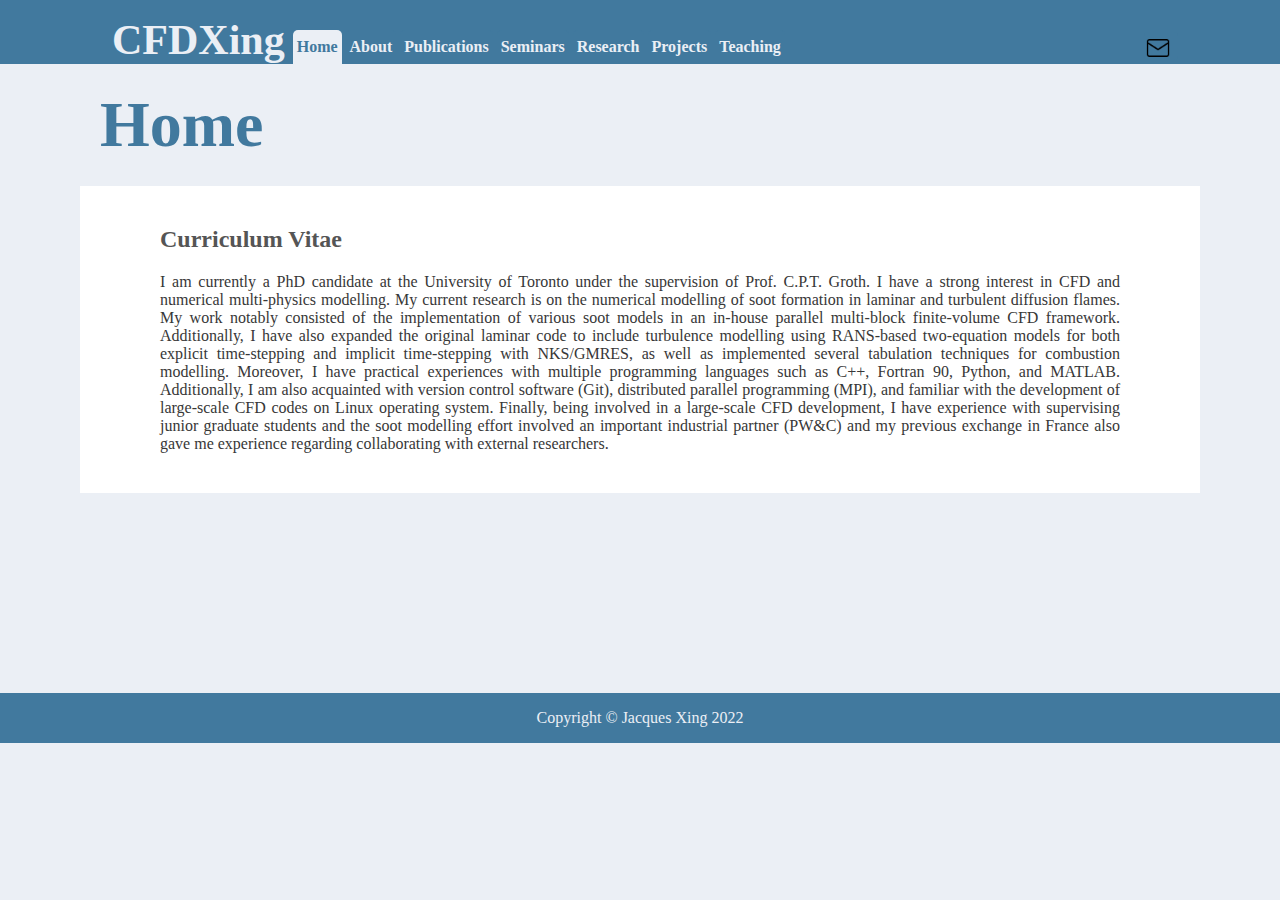
<file: index.html>
<!DOCTYPE html>
<html lang="en">
  <head>
    <meta charset="UTF-8">
    <meta name="viewport" content="width=device-width, initial-scale=1.0">
    <meta name="author" content="Jacques Y. Xing">
    <title>CFD - Home</title>
    <link rel="shortcut icon" href="logo.png">
    <link rel="stylesheet" type="text/css" href="css/style.css">
  </head>

  <body>
    <!-- HEADER -->
    <header>
	  <nav>
	    <div id="navbar">
	      <div id="page-name">
	        <a href="index.html">CFDXing</a>
	      </div>
          <div id="navbar-tab">
            <ul>
              <li class="selected"><a href="index.html">Home</a></li>
              <li><a href="about.html">About</a></li>
              <li><a href="publications.html">Publications</a></li>
	          <li><a href="seminars.html">Seminars</a></li>
              <li><a href="research.html">Research</a></li>
			  <li><a href="projects.html">Projects</a></li>
		      <!--<li><a href="software.html">Software</a></li>-->
              <li><a href="teaching.html">Teaching</a></li>
            </ul>
          </div>
	    </div>
	    <div id="contact">
          <ul>
	        <li><a href="mailto:jacques.xing@mail.utoronto.ca.com" title="jacques.xing@mail.utoronto.ca"><img src="email.png" alt="Email"></a></li>
          </ul>
	    </div>
	  </nav>
	</header>
	
	<!-- MAIN -->
	<main>
      <div class="page-header">
        <h1>Home</h1>
      </div> 
	  
      <div class="page-block">
        <h2>Curriculum Vitae</h2>
	    <p>
         I am currently a PhD candidate at the University of Toronto under the supervision of Prof. C.P.T. Groth. I have 
		 a strong interest in CFD and numerical multi-physics modelling. My current research is on the numerical modelling 
		 of soot formation in laminar and turbulent diffusion flames. My work notably consisted of the implementation of 
		 various soot models in an in-house parallel multi-block finite-volume CFD framework. Additionally, I have also 
		 expanded the original laminar code to include turbulence modelling using RANS-based two-equation models for both 
		 explicit time-stepping and implicit time-stepping with NKS/GMRES, as well as implemented several tabulation techniques 
		 for combustion modelling. Moreover, I have practical experiences with multiple programming languages such as C++, 
		 Fortran 90, Python, and MATLAB. Additionally, I am also acquainted with version control software (Git), distributed 
		 parallel programming (MPI), and familiar with the development of large-scale CFD codes on Linux operating system. 
		 Finally, being involved in a large-scale CFD development, I have experience with supervising junior graduate students 
		 and the soot modelling effort involved an important industrial partner (PW&C) and my previous exchange in France also 
		 gave me experience regarding collaborating with external researchers.
        </p>
      </div>
	
	  <div style="margin-bottom:200px;">
	  </div>
	</main>
	
	
	<!-- FOOTER -->
	<footer>
	  Copyright &copy; Jacques Xing 2022
	</footer>
  </body>
</html>
</file>
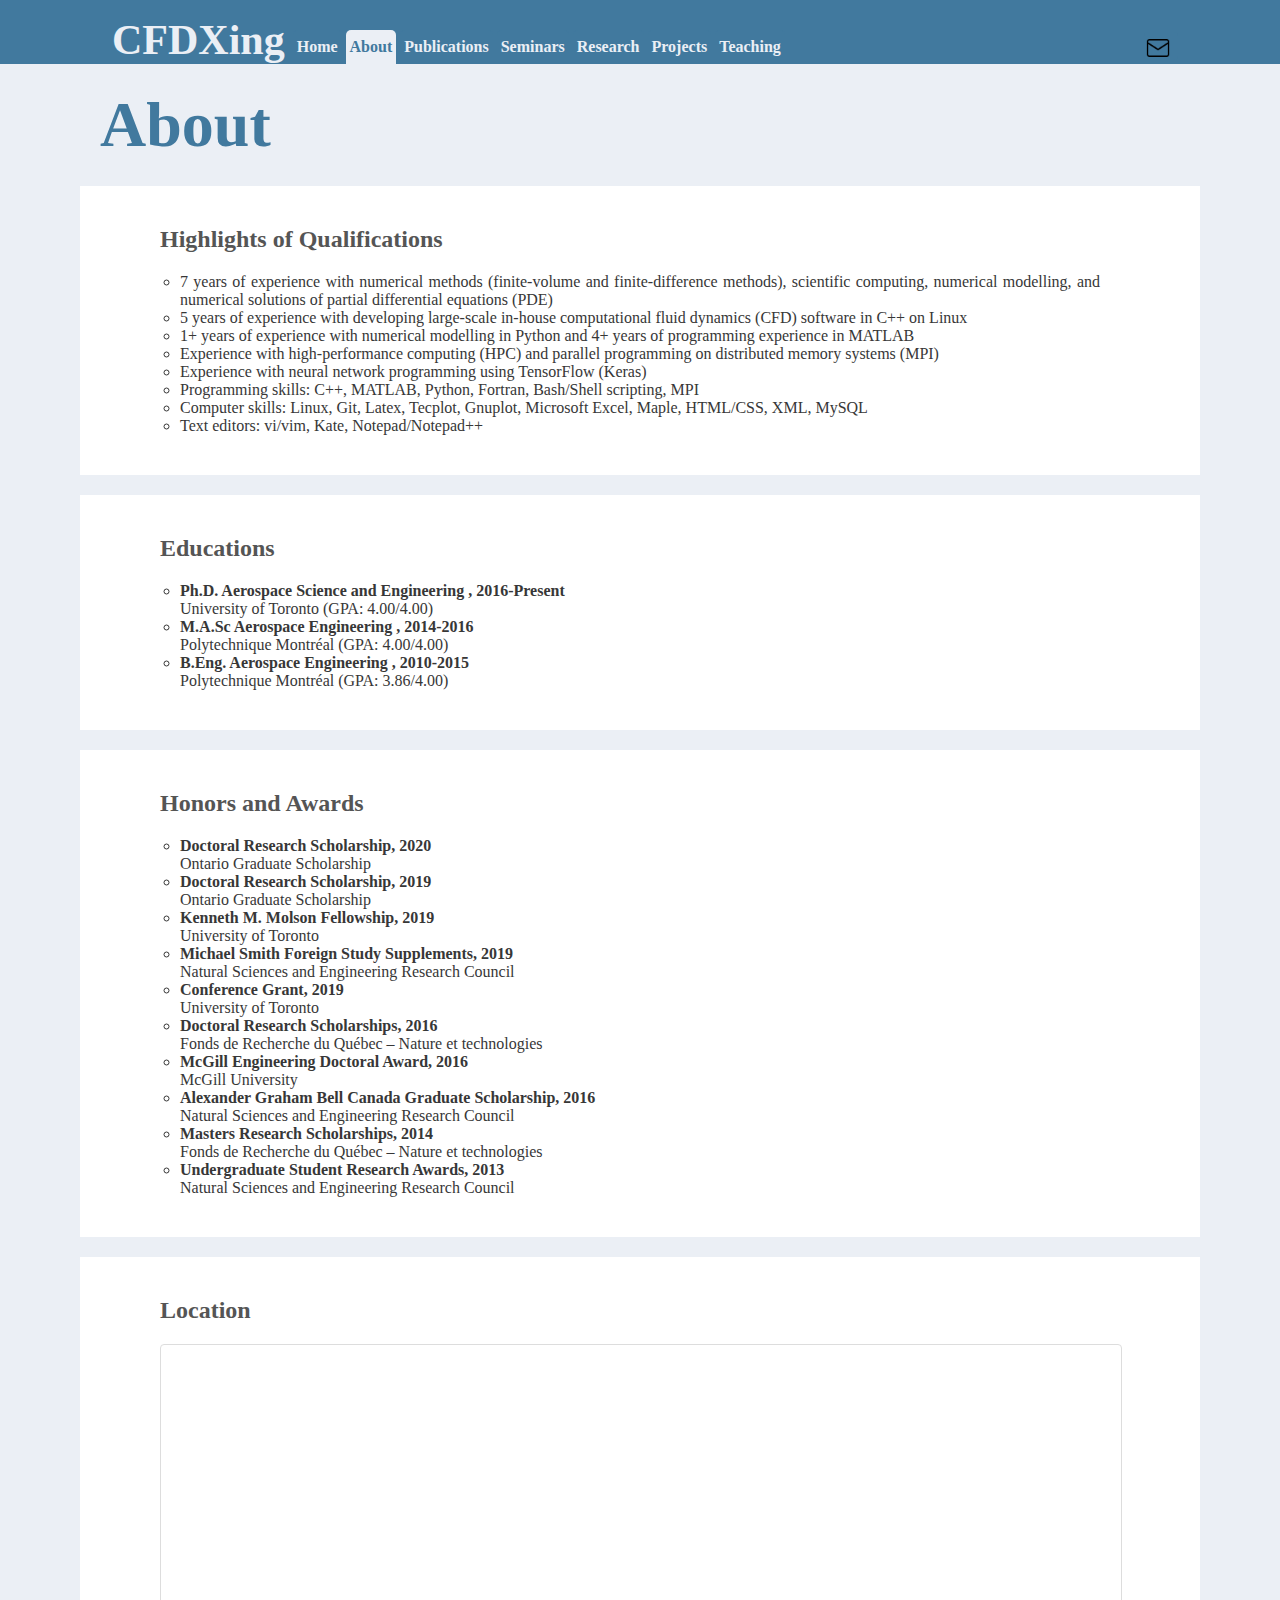
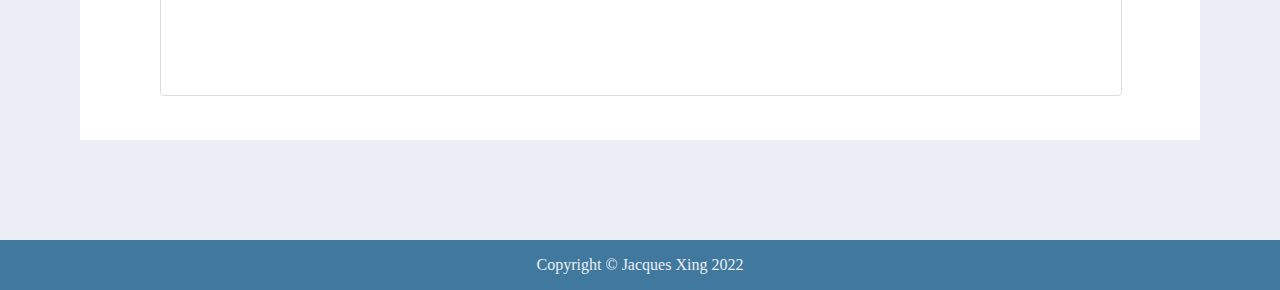
<file: about.html>
<!DOCTYPE html>
<html lang="en">
  <head>
    <meta charset="UTF-8">
    <meta name="viewport" content="width=device-width, initial-scale=1.0">
    <meta name="author" content="Jacques Y. Xing">
    <title>CFD - About</title>
    <link rel="shortcut icon" href="logo.png">
    <link rel="stylesheet" type="text/css" href="css/style.css">
  </head>

  <body>
    <!-- HEADER -->
    <header>
	  <nav>
	    <div id="navbar">
	      <div id="page-name">
	        <a href="index.html">CFDXing</a>
	      </div>
          <div id="navbar-tab">
            <ul>
              <li><a href="index.html">Home</a></li>
              <li class="selected"><a href="about.html">About</a></li>
              <li><a href="publications.html">Publications</a></li>
	          <li><a href="seminars.html">Seminars</a></li>
              <li><a href="research.html">Research</a></li>
			  <li><a href="projects.html">Projects</a></li>
		      <!--<li><a href="software.html">Software</a></li>-->
              <li><a href="teaching.html">Teaching</a></li>
            </ul>
          </div>
	    </div>
	    <div id="contact">
          <ul>
	        <li><a href="mailto:jacques.xing@mail.utoronto.ca.com" title="jacques.xing@mail.utoronto.ca"><img src="email.png" alt="Email"></a></li>
          </ul>
	    </div>
	  </nav>
	</header>
	
	<!-- MAIN -->
	<main>
      <div class="page-header">
        <h1>About</h1>
      </div> 
	  
      <div class="page-block">
        <h2>Highlights of Qualifications</h2>
		<ul>
          <li>7 years of experience with numerical methods (finite-volume and finite-difference methods), scientific computing, 
		      numerical modelling, and numerical solutions of partial differential equations (PDE)</li>
          <li>5 years of experience with developing large-scale in-house computational fluid dynamics (CFD) software in C++ on Linux</li>
		  <li>1+ years of experience with numerical modelling in Python and 4+ years of programming experience in MATLAB</li>
          <li>Experience with high-performance computing (HPC) and parallel programming on distributed memory systems (MPI)</li>
          <li>Experience with neural network programming using TensorFlow (Keras)</li>
          <li>Programming skills:  C++, MATLAB, Python, Fortran, Bash/Shell scripting, MPI</li>
          <li>Computer skills: Linux, Git, Latex, Tecplot, Gnuplot, Microsoft Excel, Maple, HTML/CSS, XML, MySQL</li>
          <li>Text editors: vi/vim, Kate, Notepad/Notepad++</li>
        </ul>
      </div>

      <div class="page-block">
        <h2>Educations</h2>
		<ul>
          <li><strong>Ph.D. Aerospace Science and Engineering , 2016-Present</strong><br>
              University of Toronto (GPA: 4.00/4.00)
			  <!--<ul>
			    <li style="list-style-type:square;">AER1319 - Finite Volume Methods for CFD</li>
			    <li style="list-style-type:square;">AER1316 - Fundamentals of Computational Fluid Dynamics</li>
			    <li style="list-style-type:square;">AER1310 - Turbulence Modelling</li>
              </ul>-->
		  </li>
          <li><strong>M.A.Sc Aerospace Engineering , 2014-2016</strong><br>
              Polytechnique Montréal (GPA: 4.00/4.00)
			  <!--<ul>
			    <li style="list-style-type:square;">MEC6215 - Numerical Method for Engineering</li>
              </ul>-->
		  </li>
          <li><strong>B.Eng. Aerospace Engineering , 2010-2015</strong><br>
              Polytechnique Montréal (GPA: 3.86/4.00)
			  <!--<ul>
			    <li style="list-style-type:square;">MEC6602 - Transonic Aerodynamics</li>
				<li style="list-style-type:square;">MECH610 - Fundamentals of Fluid Dynamics (McGill University)</li>
              </ul>-->
		  </li>
        </ul>
      </div>

      <div class="page-block">
        <h2>Honors and Awards</h2>
		<ul>
          <li><strong>Doctoral Research Scholarship, 2020</strong><br>
              Ontario Graduate Scholarship</li>
          <li><strong>Doctoral Research Scholarship, 2019</strong><br>
              Ontario Graduate Scholarship</li>
          <li><strong>Kenneth M. Molson Fellowship, 2019</strong><br>
              University of Toronto</li>
          <li><strong>Michael Smith Foreign Study Supplements, 2019</strong><br>
              Natural Sciences and Engineering Research Council</li>
          <li><strong>Conference Grant, 2019</strong><br>
              University of Toronto</li>
          <li><strong>Doctoral Research Scholarships, 2016</strong><br>
              Fonds de Recherche du Québec – Nature et technologies</li>
          <li><strong>McGill Engineering Doctoral Award, 2016</strong><br>
              McGill University</li>
          <li><strong>Alexander Graham Bell Canada Graduate Scholarship, 2016</strong><br>
              Natural Sciences and Engineering Research Council</li>
          <li><strong>Masters Research Scholarships, 2014</strong><br>
              Fonds de Recherche du Québec – Nature et technologies</li>
          <li><strong>Undergraduate Student Research Awards, 2013</strong><br>
              Natural Sciences and Engineering Research Council</li>
        </ul>
      </div>
	  
	  <div class="page-block">
	    <h2>Location</h2>
	    <p>
		<iframe style="width:100%;height:350px;border-radius: 4px 4px 4px 4px; border: 1px solid #dddddd;margin:0;" src="https://www.google.com/maps/embed?pb=!1m14!1m8!1m3!1d11522.268340510258!2d-79.4653912!3d43.7818446!3m2!1i1024!2i768!4f13.1!3m3!1m2!1s0x0%3A0x13024687fbfc12bb!2sUniversity%20of%20Toronto%20Institute%20for%20Aerospace%20Studies!5e0!3m2!1sen!2sca!4v1647900473156!5m2!1sen!2sca"></iframe>
        <!--<iframe style="width:100%;height:350px;border-radius: 4px 4px 4px 4px; border: 1px solid #dddddd;margin:0;" src="https://www.google.com/maps/embed?pb=!1m18!1m12!1m3!1d2514.7542323939356!2d6.927172115466188!3d50.92826317954411!2m3!1f0!2f0!3f0!3m2!1i1024!2i768!4f13.1!3m3!1m2!1s0x47bf24e5d9cbb35b%3A0x21c4c1ace6430b3c!2sUniversity%20of%20Cologne!5e0!3m2!1sen!2sca!4v1647570367842!5m2!1sen!2sca"></iframe>-->
        </p>
      </div>
	
	  <div style="margin-bottom:100px;">
	  </div>
	</main>
	
	
	<!-- FOOTER -->
	<footer>
	  Copyright &copy; Jacques Xing 2022
	</footer>
  </body>
</html>
</file>
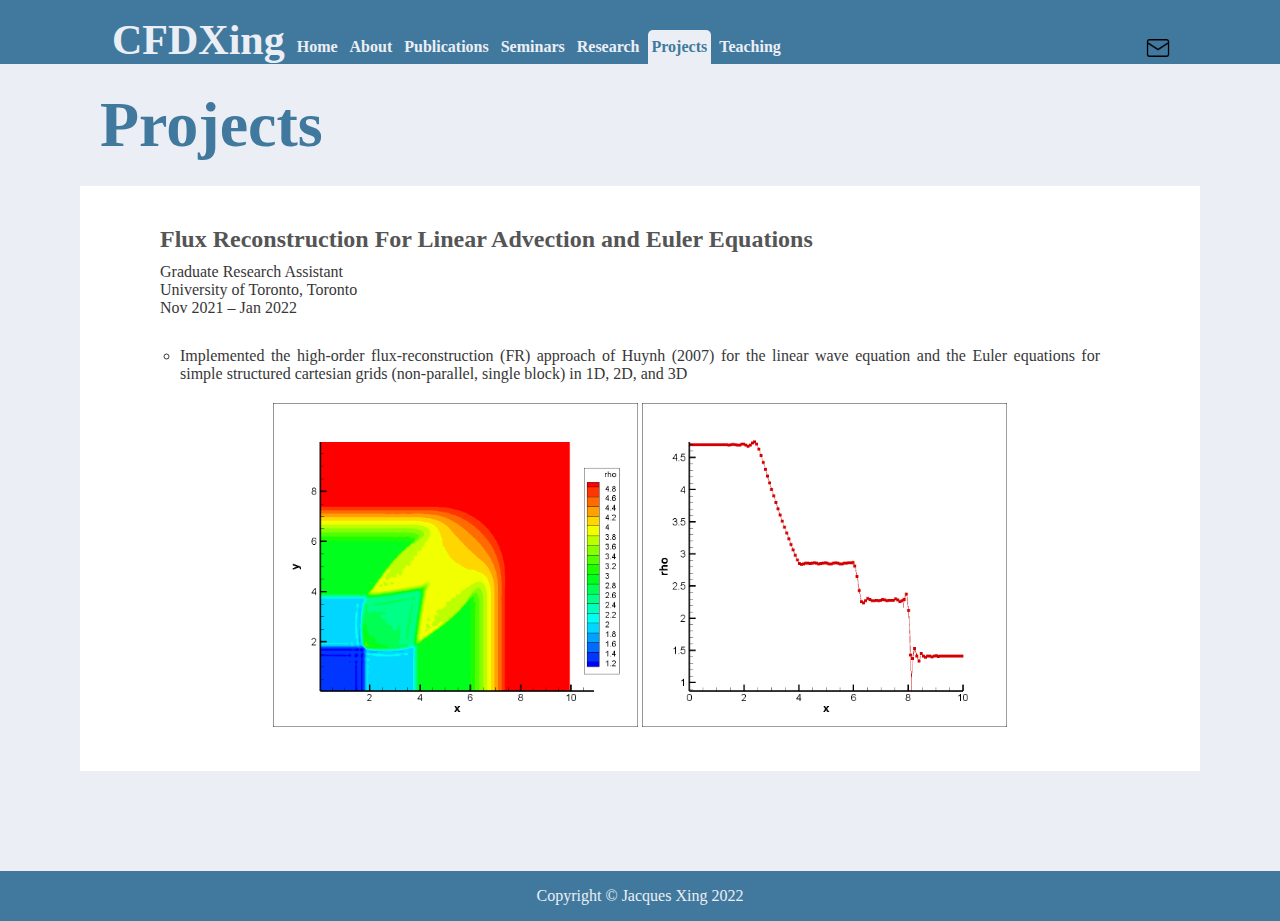
<file: projects.html>
<!DOCTYPE html>
<html lang="en">
  <head>
    <meta charset="UTF-8">
    <meta name="viewport" content="width=device-width, initial-scale=1.0">
    <meta name="author" content="Jacques Y. Xing">
    <title>CFD - Research</title>
    <link rel="shortcut icon" href="logo.png">
    <link rel="stylesheet" type="text/css" href="css/style.css">
  </head>

  <body>
    <!-- HEADER -->
    <header>
	  <nav>
	    <div id="navbar">
	      <div id="page-name">
	        <a href="index.html">CFDXing</a>
	      </div>
          <div id="navbar-tab">
            <ul>
              <li><a href="index.html">Home</a></li>
              <li><a href="about.html">About</a></li>
              <li><a href="publications.html">Publications</a></li>
	          <li><a href="seminars.html">Seminars</a></li>
              <li><a href="research.html">Research</a></li>
			  <li class="selected"><a href="projects.html">Projects</a></li>
		      <!--<li><a href="software.html">Software</a></li>-->
              <li><a href="teaching.html">Teaching</a></li>
            </ul>
          </div>
	    </div>
	    <div id="contact">
          <ul>
	        <li><a href="mailto:jacques.xing@mail.utoronto.ca.com" title="jacques.xing@mail.utoronto.ca"><img src="email.png" alt="Email"></a></li>
          </ul>
	    </div>
	  </nav>
	</header>
	
	<!-- MAIN -->
	<main>
      <div class="page-header">
        <h1>Projects</h1>
      </div> 
	  
      <div class="page-block">
        <h2>Flux Reconstruction For Linear Advection and Euler Equations</h2>
		<div class="info">
		  Graduate Research Assistant<br>
		  University of Toronto, Toronto<br>
		  Nov 2021 – Jan 2022
		</div>
        <ul>
          <li>Implemented the high-order flux-reconstruction (FR) approach of Huynh (2007) for the linear wave equation and the Euler equations for simple structured cartesian grids (non-parallel, single block) in 1D, 2D, and 3D</li>
        </ul>
	    <p style="text-align:center">
        <a href="ShockBox_FR.png" target="_blank"><img src="ShockBox_FR.png" alt="Shock Box" style="width:38%"></a>
        <a href="ShockTube_FR.png" target="_blank"><img src="ShockTube_FR.png" alt="Shock Tube" style="width:38%"></a>
	    </p>
      </div>
		

	  <div style="margin-bottom:100px;">
	  </div>
	</main>
	
	
	<!-- FOOTER -->
	<footer>
	  Copyright &copy; Jacques Xing 2022
	</footer>
  </body>
</html>
</file>
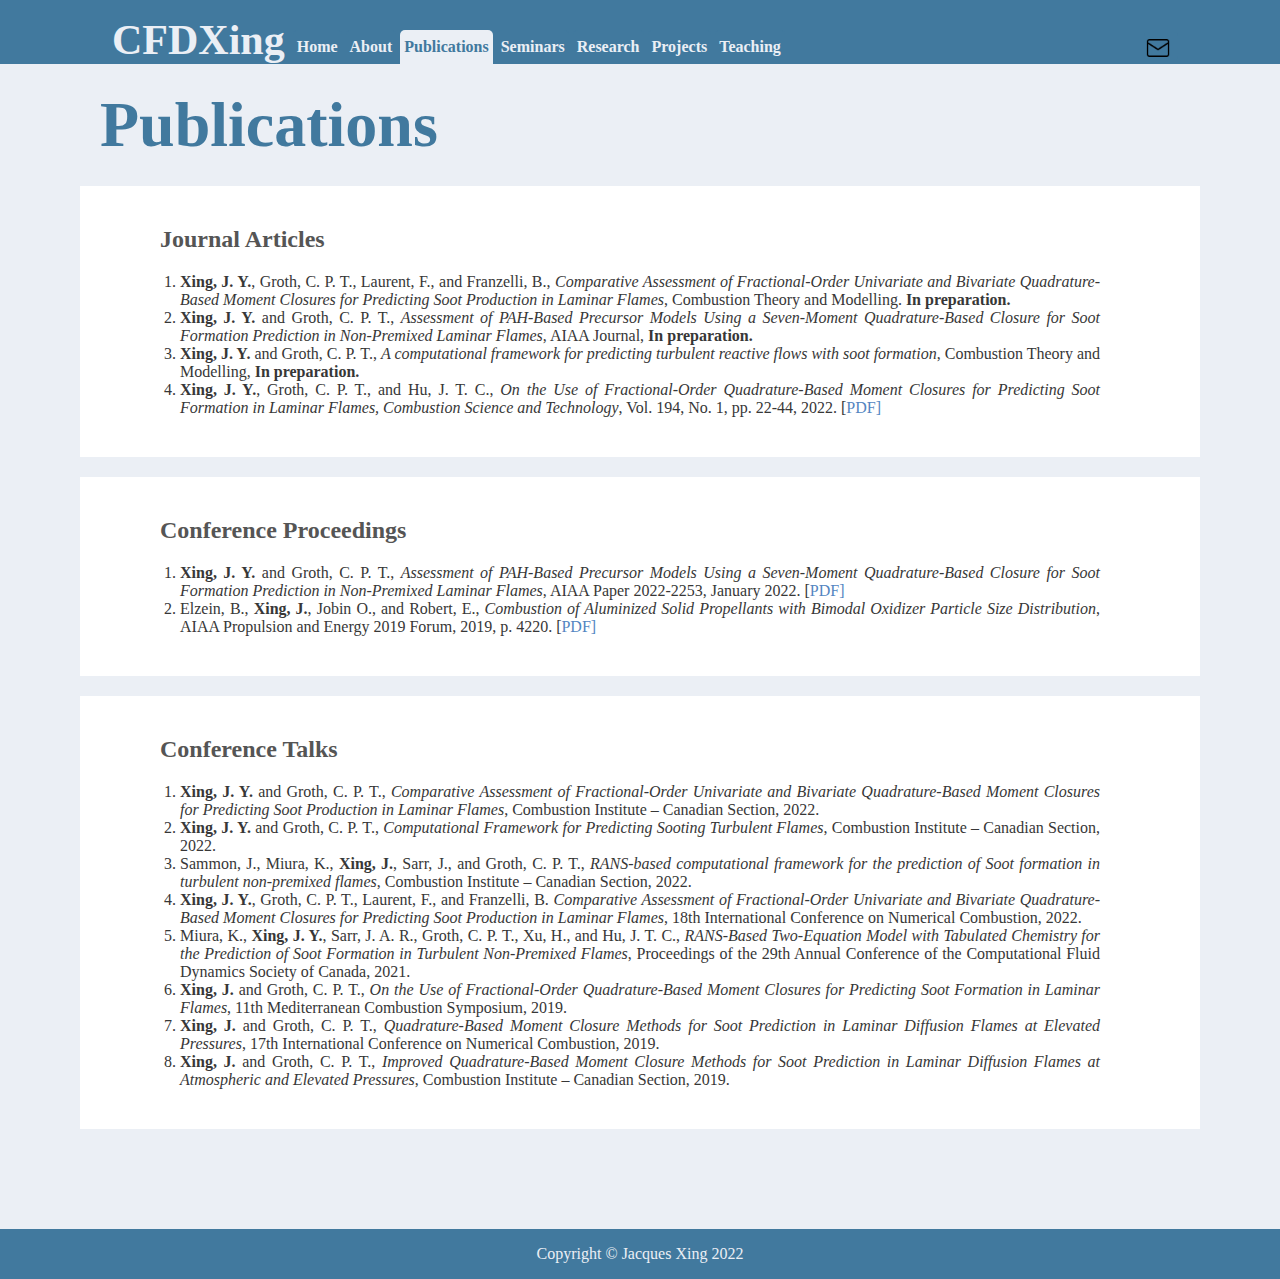
<file: publications.html>
<!DOCTYPE html>
<html lang="en">
  <head>
    <meta charset="UTF-8">
    <meta name="viewport" content="width=device-width, initial-scale=1.0">
    <meta name="author" content="Jacques Y. Xing">
    <title>CFD - Publications</title>
    <link rel="shortcut icon" href="logo.png">
    <link rel="stylesheet" type="text/css" href="css/style.css">
  </head>

  <body>
    <!-- HEADER -->
    <header>
	  <nav>
	    <div id="navbar">
	      <div id="page-name">
	        <a href="index.html">CFDXing</a>
	      </div>
          <div id="navbar-tab">
            <ul>
              <li><a href="index.html">Home</a></li>
              <li><a href="about.html">About</a></li>
              <li class="selected"><a href="publications.html">Publications</a></li>
	          <li><a href="seminars.html">Seminars</a></li>
              <li><a href="research.html">Research</a></li>
			  <li><a href="projects.html">Projects</a></li>
		      <!--<li><a href="software.html">Software</a></li>-->
              <li><a href="teaching.html">Teaching</a></li>
            </ul>
          </div>
	    </div>
	    <div id="contact">
          <ul>
	        <li><a href="mailto:jacques.xing@mail.utoronto.ca.com" title="jacques.xing@mail.utoronto.ca"><img src="email.png" alt="Email"></a></li>
          </ul>
	    </div>
	  </nav>
	</header>
	
	<!-- MAIN -->
	<main>
      <div class="page-header">
        <h1>Publications</h1>
      </div> 
	  
      <div class="page-block">
        <h2>Journal Articles</h2>
        <ol>
		  <li><strong>Xing, J. Y.</strong>, Groth, C. P. T., Laurent, F., and Franzelli, B., <em>Comparative Assessment of Fractional-Order Univariate and Bivariate Quadrature-Based Moment Closures for Predicting Soot Production in Laminar Flames</em>, Combustion Theory and Modelling. <strong>In preparation.</strong></li>
          <li><strong>Xing, J. Y.</strong> and Groth, C. P. T., <em>Assessment of PAH-Based Precursor Models Using a Seven-Moment Quadrature-Based Closure for Soot Formation Prediction in Non-Premixed Laminar Flames</em>, AIAA Journal, <strong>In preparation.</strong></li>
          <li><strong>Xing, J. Y.</strong> and Groth, C. P. T., <em>A computational framework for predicting turbulent reactive flows with soot formation</em>, Combustion Theory and Modelling, <strong>In preparation.</strong>
          <li><strong>Xing, J. Y.</strong>, Groth, C. P. T., and Hu, J. T. C., <em>On the Use of Fractional-Order Quadrature-Based Moment Closures for Predicting Soot Formation in Laminar Flames, Combustion Science and Technology</em>, Vol. 194, No. 1, pp. 22-44, 2022. [<a href="publications/CST-2022-xing.pdf" target="_blank">PDF]</a></li>
        </ol>
      </div>
	
      <div class="page-block">
        <h2>Conference Proceedings</h2>
        <ol>
          <li><strong>Xing, J. Y.</strong> and Groth, C. P. T., <em>Assessment of PAH-Based Precursor Models Using a Seven-Moment Quadrature-Based Closure for Soot Formation Prediction in Non-Premixed Laminar Flames</em>, AIAA Paper 2022-2253, January 2022. [<a href="publications/AIAA-2022-2253-xing.pdf" target="_blank">PDF]</a></li> 
          <li>Elzein, B., <strong>Xing, J.</strong>, Jobin O., and Robert, E., <em>Combustion of Aluminized Solid Propellants with Bimodal Oxidizer Particle Size Distribution</em>, AIAA Propulsion and Energy 2019 Forum, 2019, p. 4220. [<a href="publications/AIAA-2019-4220-Elzein.pdf" target="_blank">PDF]</a></li>
        </ol>
      </div>

      <div class="page-block">
        <h2>Conference Talks</h2>
        <ol>
          <li><strong>Xing, J. Y.</strong> and Groth, C. P. T., <em>Comparative Assessment of Fractional-Order Univariate and Bivariate Quadrature-Based Moment Closures for Predicting Soot Production in Laminar Flames</em>, Combustion Institute – Canadian Section, 2022. </li>
          <li><strong>Xing, J. Y.</strong> and Groth, C. P. T., <em>Computational Framework for Predicting Sooting Turbulent Flames</em>, Combustion Institute – Canadian Section, 2022. </li>
          <li>Sammon, J., Miura, K., <strong>Xing, J.</strong>, Sarr, J., and Groth, C. P. T., <em>RANS-based computational framework for the prediction of Soot formation in turbulent non-premixed flames</em>, Combustion Institute – Canadian Section, 2022. </li>
          <li><strong>Xing, J. Y.</strong>, Groth, C. P. T., Laurent, F., and Franzelli, B. <em>Comparative Assessment of Fractional-Order Univariate and Bivariate Quadrature-Based Moment Closures for Predicting Soot Production in Laminar Flames</em>, 18th International Conference on Numerical Combustion, 2022. </li>
          <li>Miura, K., <strong>Xing, J. Y.</strong>, Sarr, J. A. R., Groth, C. P. T., Xu, H., and Hu, J. T. C., <em>RANS-Based Two-Equation Model with Tabulated Chemistry for the Prediction of Soot Formation in Turbulent Non-Premixed Flames</em>, Proceedings of the 29th Annual Conference of the Computational Fluid Dynamics Society of Canada, 2021. </li>
          <li><strong>Xing, J.</strong> and Groth, C. P. T., <em>On the Use of Fractional-Order Quadrature-Based Moment Closures for Predicting Soot Formation in Laminar Flames</em>, 11th Mediterranean Combustion Symposium, 2019. </li>
          <li><strong>Xing, J.</strong> and Groth, C. P. T., <em>Quadrature-Based Moment Closure Methods for Soot Prediction in Laminar Diffusion Flames at Elevated Pressures</em>, 17th International Conference on Numerical Combustion, 2019.</li>
          <li><strong>Xing, J.</strong> and Groth, C. P. T., <em>Improved Quadrature-Based Moment Closure Methods for Soot Prediction in Laminar Diffusion Flames at Atmospheric and Elevated Pressures</em>, Combustion Institute – Canadian Section, 2019. </li>
        </ol>
      </div>
	  
	  <div style="margin-bottom:100px;">
	  </div>
	</main>
	
	
	<!-- FOOTER -->
	<footer>
	  Copyright &copy; Jacques Xing 2022
	</footer>
  </body>
</html>
</file>
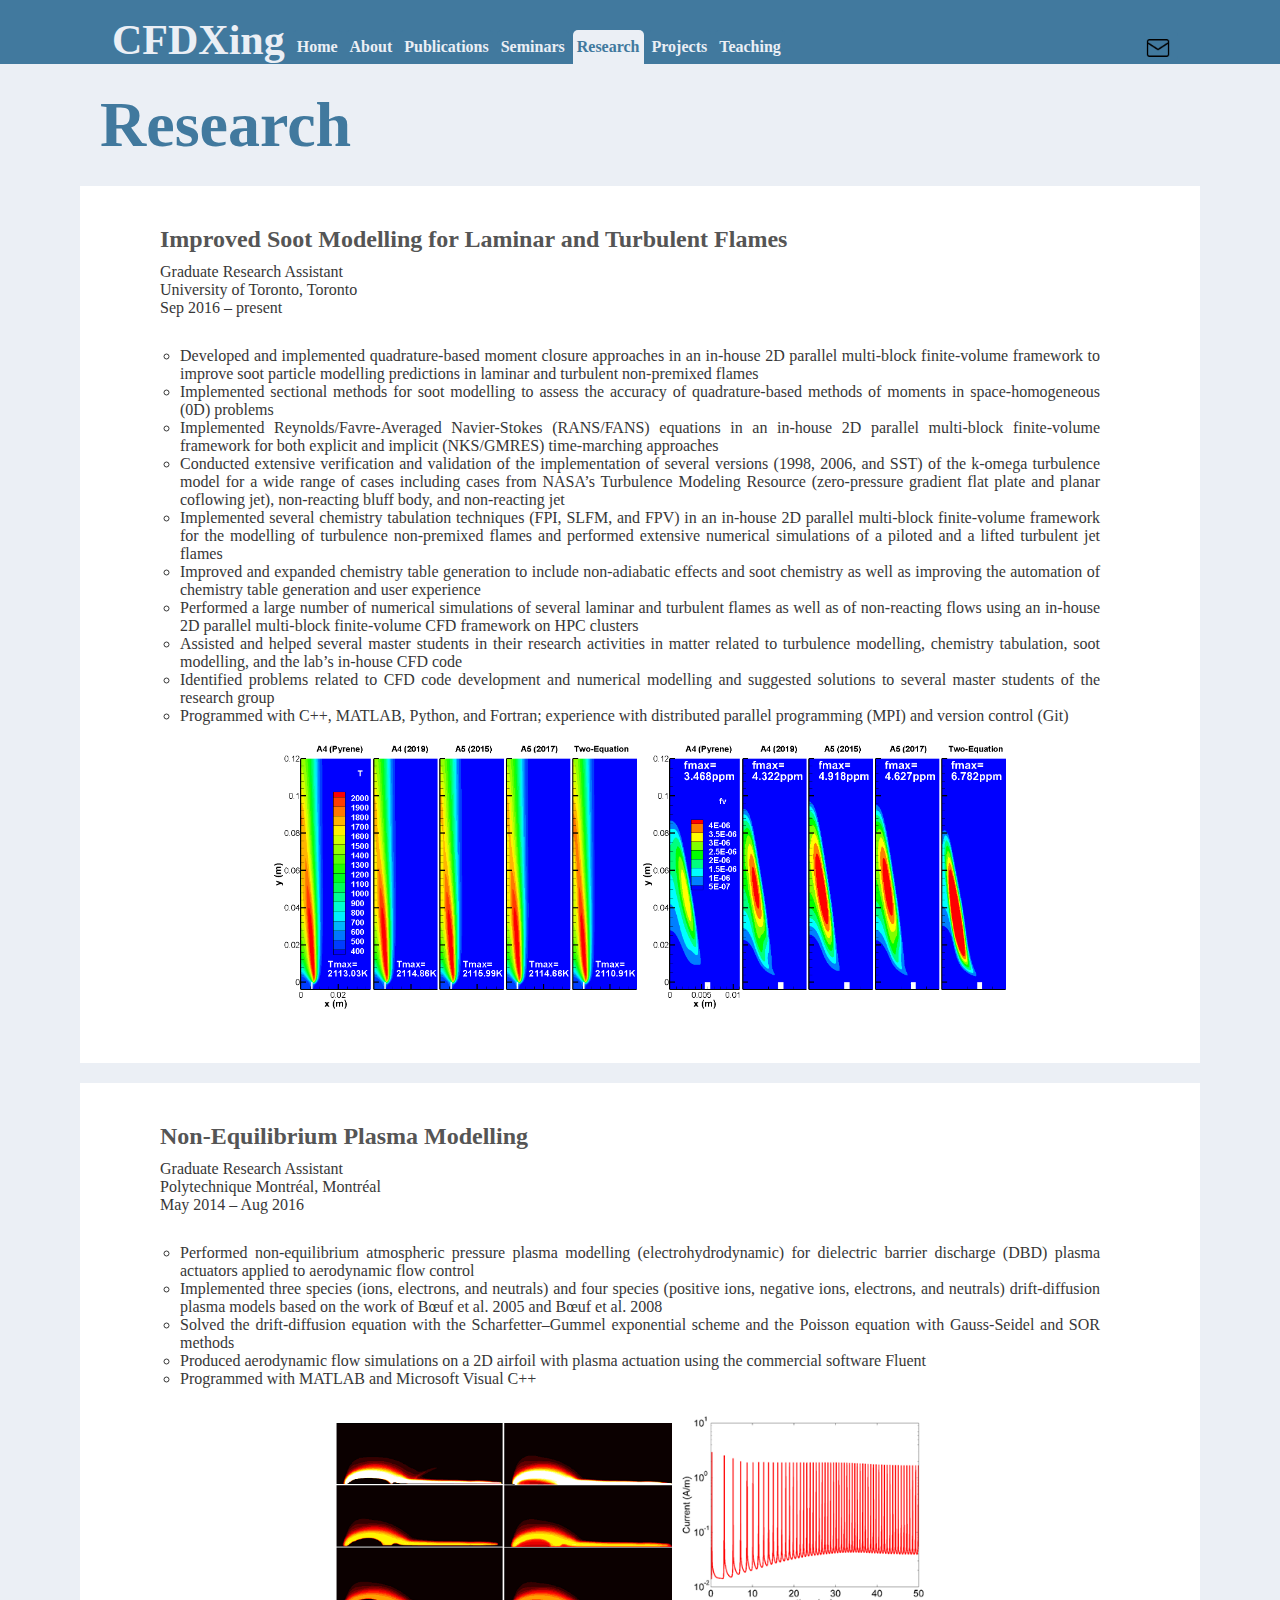
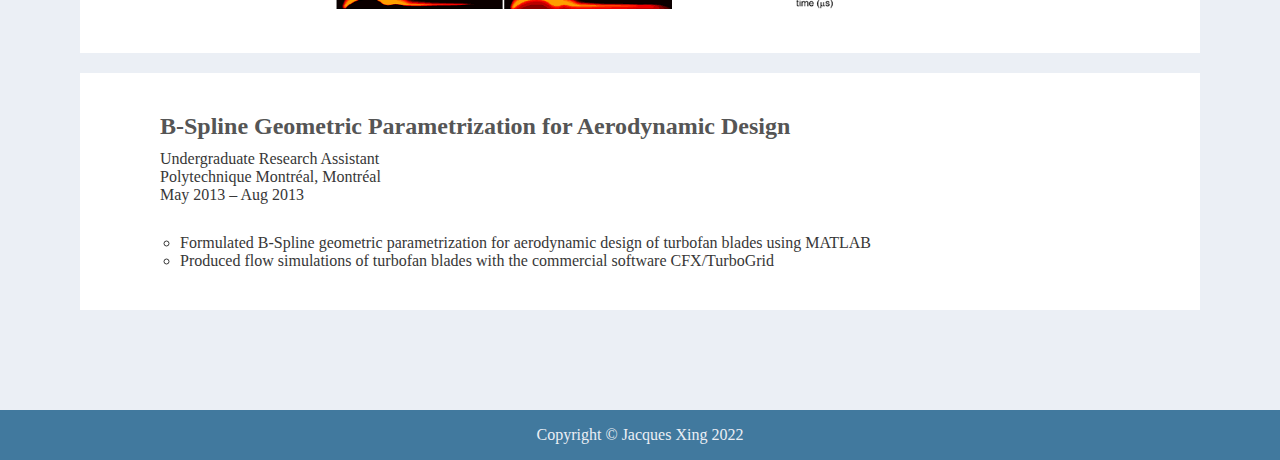
<file: research.html>
<!DOCTYPE html>
<html lang="en">
  <head>
    <meta charset="UTF-8">
    <meta name="viewport" content="width=device-width, initial-scale=1.0">
    <meta name="author" content="Jacques Y. Xing">
    <title>CFD - Research</title>
    <link rel="shortcut icon" href="logo.png">
    <link rel="stylesheet" type="text/css" href="css/style.css">
  </head>

  <body>
    <!-- HEADER -->
    <header>
	  <nav>
	    <div id="navbar">
	      <div id="page-name">
	        <a href="index.html">CFDXing</a>
	      </div>
          <div id="navbar-tab">
            <ul>
              <li><a href="index.html">Home</a></li>
              <li><a href="about.html">About</a></li>
              <li><a href="publications.html">Publications</a></li>
	          <li><a href="seminars.html">Seminars</a></li>
              <li class="selected"><a href="research.html">Research</a></li>
			  <li><a href="projects.html">Projects</a></li>
		      <!--<li><a href="software.html">Software</a></li>-->
              <li><a href="teaching.html">Teaching</a></li>
            </ul>
          </div>
	    </div>
	    <div id="contact">
          <ul>
	        <li><a href="mailto:jacques.xing@mail.utoronto.ca.com" title="jacques.xing@mail.utoronto.ca"><img src="email.png" alt="Email"></a></li>
          </ul>
	    </div>
	  </nav>
	</header>
	
	<!-- MAIN -->
	<main>
      <div class="page-header">
        <h1>Research</h1>
      </div> 
	  
      <div class="page-block">
        <h2>Improved Soot Modelling for Laminar and Turbulent Flames</h2>
		<div class="info">
		  Graduate Research Assistant<br>
		  University of Toronto, Toronto<br>
		  Sep 2016 – present
		</div>
        <ul>
          <li>Developed and implemented quadrature-based moment closure approaches in an in-house 2D parallel multi-block finite-volume framework to improve soot particle modelling predictions in laminar and turbulent non-premixed flames</li>
          <li>Implemented sectional methods for soot modelling to assess the accuracy of quadrature-based methods of moments in space-homogeneous (0D) problems</li>
          <li>Implemented Reynolds/Favre-Averaged Navier-Stokes (RANS/FANS) equations in an in-house 2D parallel multi-block finite-volume framework for both explicit and implicit (NKS/GMRES) time-marching approaches</li>
          <li>Conducted extensive verification and validation of the implementation of several versions (1998, 2006, and SST) of the k-omega turbulence model for a wide range of cases including cases from NASA’s Turbulence Modeling Resource (zero-pressure gradient flat plate and planar coflowing jet), non-reacting bluff body, and non-reacting jet</li>
          <li>Implemented several chemistry tabulation techniques (FPI, SLFM, and FPV) in an in-house 2D parallel multi-block finite-volume framework for the modelling of turbulence non-premixed flames and performed extensive numerical simulations of a piloted and a lifted turbulent jet flames</li>
          <li>Improved and expanded chemistry table generation to include non-adiabatic effects and soot chemistry as well as improving the automation of chemistry table generation and user experience</li>
          <li>Performed a large number of numerical simulations of several laminar and turbulent flames as well as of non-reacting flows using an in-house 2D parallel multi-block finite-volume CFD framework on HPC clusters</li>
          <li>Assisted and helped several master students in their research activities in matter related to turbulence modelling, chemistry tabulation, soot modelling, and the lab’s in-house CFD code</li>
          <li>Identified problems related to CFD code development and numerical modelling and suggested solutions to several master students of the research group</li>
          <li>Programmed with C++, MATLAB, Python, and Fortran; experience with distributed parallel programming (MPI) and version control (Git)</li>
        </ul>
	    <p style="text-align:center">
        <a href="LaminarFlameTemperature.png" target="_blank"><img src="LaminarFlameTemperature.png" alt="Laminar Flame Temperature" style="width:38%"></a>
        <a href="LaminarFlameSoot.png" target="_blank"><img src="LaminarFlameSoot.png" alt="Laminar Flame Soot" style="width:38%"></a>
	    </p>
      </div>
	  		
      <div class="page-block">
        <h2>Non-Equilibrium Plasma Modelling</h2>
		<div class="info">
		  Graduate Research Assistant <br>
		  Polytechnique Montréal, Montréal<br>
		  May 2014 – Aug 2016
		</div>
        <ul>
          <li>Performed non-equilibrium atmospheric pressure plasma modelling (electrohydrodynamic) for dielectric barrier discharge (DBD) plasma actuators applied to aerodynamic flow control</li>
          <li>Implemented three species (ions, electrons, and neutrals) and four species (positive ions, negative ions, electrons, and neutrals) drift-diffusion plasma models based on the work of Bœuf et al. 2005 and Bœuf et al. 2008</li>
          <li>Solved the drift-diffusion equation with the Scharfetter–Gummel exponential scheme and the Poisson equation with Gauss-Seidel and SOR methods</li>
          <li>Produced aerodynamic flow simulations on a 2D airfoil with plasma actuation using the commercial software Fluent</li>
          <li>Programmed with MATLAB and Microsoft Visual C++</li>
        </ul>
	    <p style="text-align:center">
        <a href="plasma1.png" target="_blank"><img src="plasma1.png" alt="Plasma Actuator" style="width:35%"></a>
        <a href="plasma2.png" target="_blank"><img src="plasma2.png" alt="Plasma Current" style="width:28%"></a>
	    </p>
      </div>

      <div class="page-block">
        <h2>B-Spline Geometric Parametrization for Aerodynamic Design</h2>
		<div class="info">
		  Undergraduate Research Assistant<br>
		  Polytechnique Montréal, Montréal<br>
		  May 2013 – Aug 2013
		</div>
        <ul>
          <li>Formulated B-Spline geometric parametrization for aerodynamic design of turbofan blades using MATLAB</li>
          <li>Produced flow simulations of turbofan blades with the commercial software CFX/TurboGrid</li>
        </ul>
      </div>

	  <div style="margin-bottom:100px;">
	  </div>
	</main>
	
	
	<!-- FOOTER -->
	<footer>
	  Copyright &copy; Jacques Xing 2022
	</footer>
  </body>
</html>
</file>
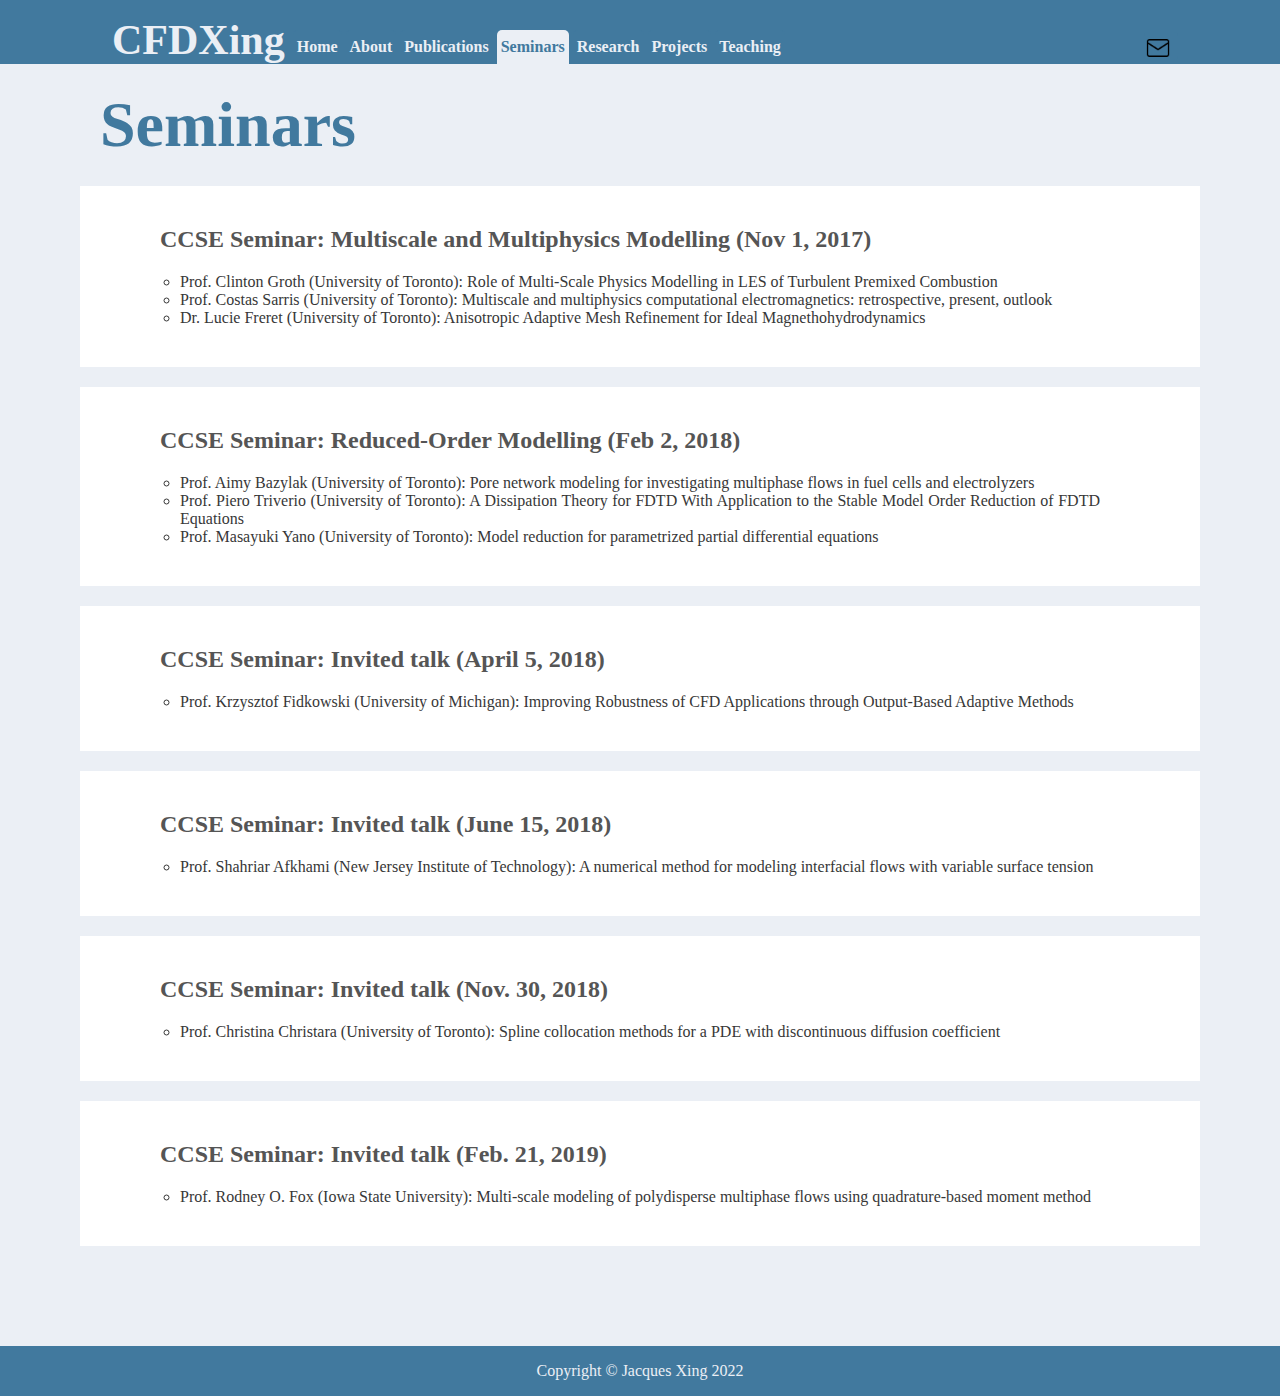
<file: seminars.html>
<!DOCTYPE html>
<html lang="en">
  <head>
    <meta charset="UTF-8">
    <meta name="viewport" content="width=device-width, initial-scale=1.0">
    <meta name="author" content="Jacques Y. Xing">
    <title>CFD - Seminars</title>
    <link rel="shortcut icon" href="logo.png">
    <link rel="stylesheet" type="text/css" href="css/style.css">
  </head>

  <body>
    <!-- HEADER -->
    <header>
	  <nav>
	    <div id="navbar">
	      <div id="page-name">
	        <a href="index.html">CFDXing</a>
	      </div>
          <div id="navbar-tab">
            <ul>
              <li><a href="index.html">Home</a></li>
              <li><a href="about.html">About</a></li>
              <li><a href="publications.html">Publications</a></li>
	          <li class="selected"><a href="seminars.html">Seminars</a></li>
              <li><a href="research.html">Research</a></li>
			  <li><a href="projects.html">Projects</a></li>
		      <!--<li><a href="software.html">Software</a></li>-->
              <li><a href="teaching.html">Teaching</a></li>
            </ul>
          </div>
	    </div>
	    <div id="contact">
          <ul>
	        <li><a href="mailto:jacques.xing@mail.utoronto.ca.com" title="jacques.xing@mail.utoronto.ca"><img src="email.png" alt="Email"></a></li>
          </ul>
	    </div>
	  </nav>
	</header>
	
	<!-- MAIN -->
	<main>
      <div class="page-header">
        <h1>Seminars</h1>
      </div> 

      <div class="page-block">
        <h2>CCSE Seminar: Multiscale and Multiphysics Modelling (Nov 1, 2017)</h2>
        <ul>
	      <li>Prof. Clinton Groth (University of Toronto): Role of Multi-Scale Physics Modelling in LES of Turbulent Premixed Combustion</li>
		  <li>Prof. Costas Sarris (University of Toronto): Multiscale and multiphysics computational electromagnetics: retrospective, present, outlook</li>
		  <li>Dr. Lucie Freret (University of Toronto): Anisotropic Adaptive Mesh Refinement for Ideal Magnethohydrodynamics</li>
        </ul>
      </div>
	
      <div class="page-block">
        <h2>CCSE Seminar: Reduced-Order Modelling (Feb 2, 2018)</h2>
        <ul>
	      <li>Prof. Aimy Bazylak (University of Toronto): Pore network modeling for investigating multiphase flows in fuel cells and electrolyzers</li>
		  <li>Prof. Piero Triverio (University of Toronto): A Dissipation Theory for FDTD With Application to the Stable Model Order Reduction of FDTD Equations</li>
		  <li>Prof. Masayuki Yano (University of Toronto): Model reduction for parametrized partial differential equations</li>
        </ul>
      </div>
	  
      <div class="page-block">
        <h2>CCSE Seminar: Invited talk (April 5, 2018)</h2>
        <ul>
	      <li>Prof. Krzysztof Fidkowski (University of Michigan): Improving Robustness of CFD Applications through Output-Based Adaptive Methods</li>
        </ul>
      </div>
	  
      <div class="page-block">
        <h2>CCSE Seminar: Invited talk (June 15, 2018)</h2>
        <ul>
	      <li>Prof. Shahriar Afkhami (New Jersey Institute of Technology): A numerical method for modeling interfacial flows with variable surface tension</li>
        </ul>
      </div>	
	  
      <div class="page-block">
        <h2>CCSE Seminar: Invited talk (Nov. 30, 2018)</h2>
        <ul>
	      <li>Prof. Christina Christara (University of Toronto): Spline collocation methods for a PDE with discontinuous diffusion coefficient</li>
        </ul>
      </div>
	  
      <div class="page-block">
        <h2>CCSE Seminar: Invited talk (Feb. 21, 2019)</h2>
        <ul>
	      <li>Prof. Rodney O. Fox (Iowa State University): Multi-scale modeling of polydisperse multiphase flows using quadrature-based moment method</li>
        </ul>
      </div>
	  
	  <div style="margin-bottom:100px;">
	  </div>
	</main>
	
	
	<!-- FOOTER -->
	<footer>
	  Copyright &copy; Jacques Xing 2022
	</footer>
  </body>
</html>
</file>
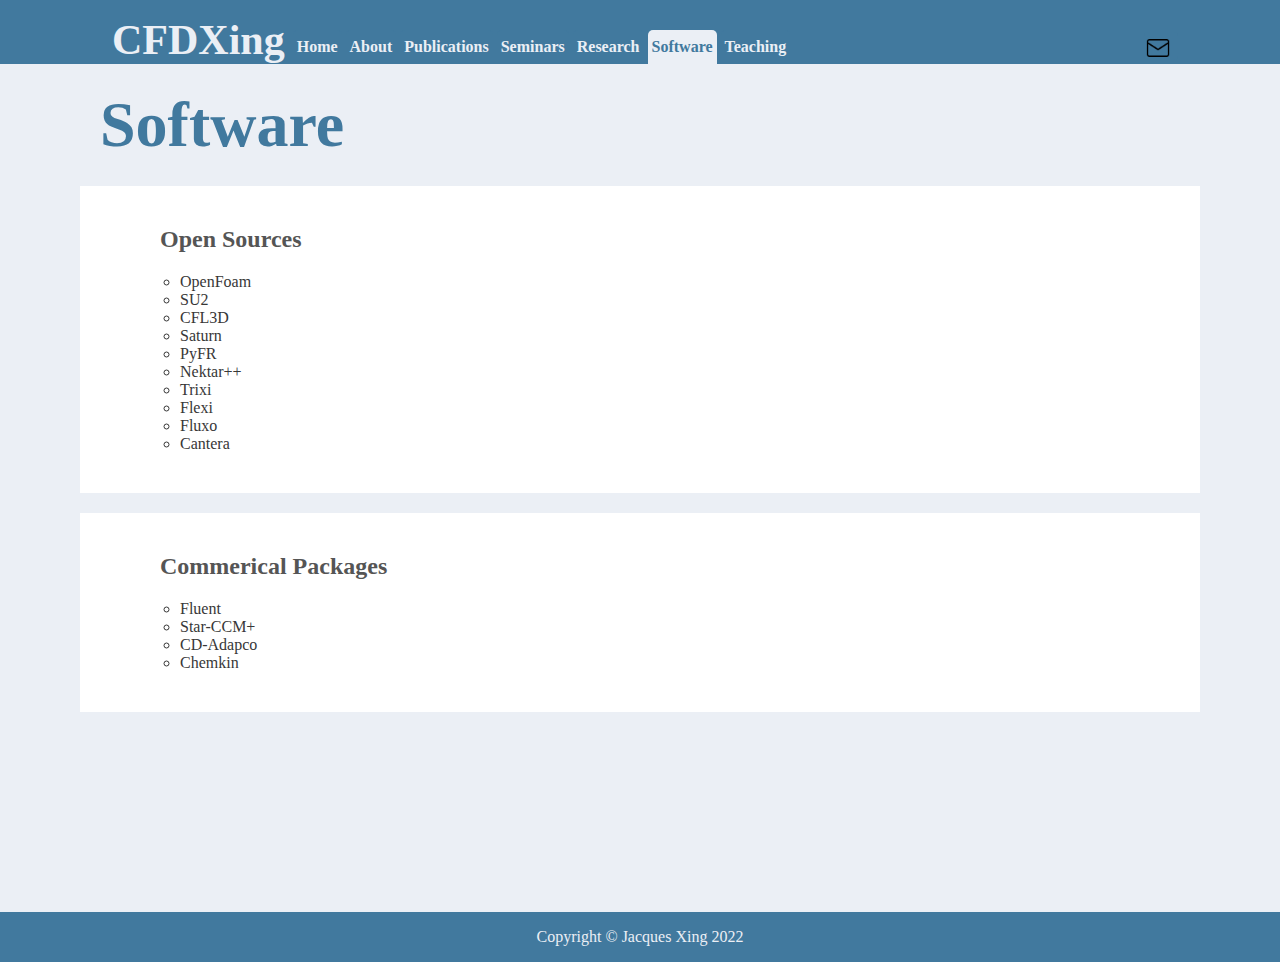
<file: software.html>
<!DOCTYPE html>
<html lang="en">
  <head>
    <meta charset="UTF-8">
    <meta name="viewport" content="width=device-width, initial-scale=1.0">
    <meta name="author" content="Jacques Y. Xing">
    <title>CFD - Software</title>
    <link rel="shortcut icon" href="logo.png">
    <link rel="stylesheet" type="text/css" href="css/style.css">
  </head>

  <body>
    <!-- HEADER -->
    <header>
	  <nav>
	    <div id="navbar">
	      <div id="page-name">
	        <a href="index.html">CFDXing</a>
	      </div>
          <div id="navbar-tab">
            <ul>
              <li><a href="index.html">Home</a></li>
              <li><a href="about.html">About</a></li>
              <li><a href="publications.html">Publications</a></li>
	          <li><a href="seminars.html">Seminars</a></li>
              <li><a href="research.html">Research</a></li>
		      <li class="selected"><a href="software.html">Software</a></li>
              <li><a href="teaching.html">Teaching</a></li>
            </ul>
          </div>
	    </div>
	    <div id="contact">
          <ul>
	        <li><a href="mailto:jacques.xing@mail.utoronto.ca.com" title="jacques.xing@mail.utoronto.ca"><img src="email.png" alt="Email"></a></li>
          </ul>
	    </div>
	  </nav>
	</header>
	
	<!-- MAIN -->
	<main>
      <div class="page-header">
        <h1>Software</h1>
      </div> 
	  
      <div class="page-block">
        <h2>Open Sources</h2>
        <ul>
	      <li>OpenFoam</li>
		  <li>SU2</li>
		  <li>CFL3D</li>
		  <li>Saturn</li>
          <li>PyFR</li>
          <li>Nektar++</li>
          <li>Trixi</li>
		  <li>Flexi</li>
		  <li>Fluxo</li>
		  <li>Cantera</li>
        </ul>
      </div>
	
      <div class="page-block">
        <h2>Commerical Packages</h2>
        <ul>
	      <li>Fluent</li>
		  <li>Star-CCM+</li>
		  <li>CD-Adapco</li>
		  <li>Chemkin</li>
        </ul>
      </div>
	
	  <div style="margin-bottom:200px;">
	  </div>
	</main>
	
	
	<!-- FOOTER -->
	<footer>
	  Copyright &copy; Jacques Xing 2022
	</footer>
  </body>
</html>
</file>
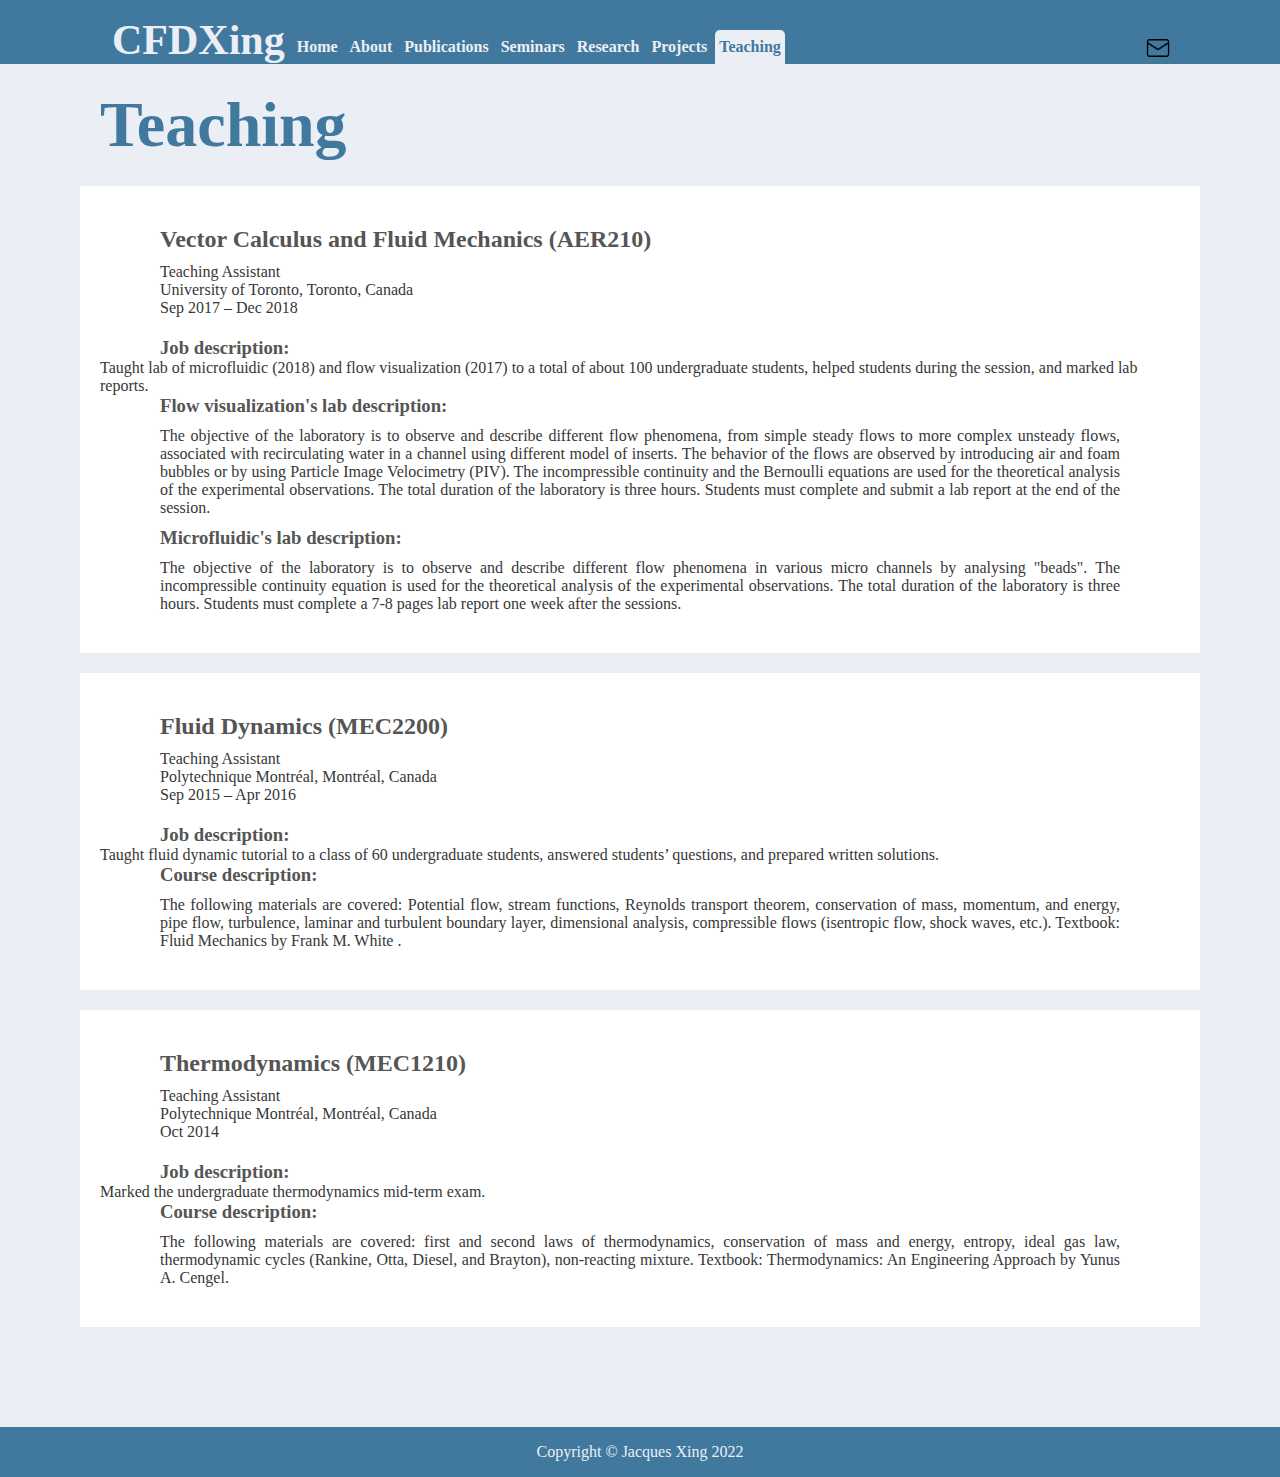
<file: teaching.html>
<!DOCTYPE html>
<html lang="en">
  <head>
    <meta charset="UTF-8">
    <meta name="viewport" content="width=device-width, initial-scale=1.0">
    <meta name="author" content="Jacques Y. Xing">
    <title>CFD - Teaching</title>
    <link rel="shortcut icon" href="logo.png">
    <link rel="stylesheet" type="text/css" href="css/style.css">
  </head>

  <body>
    <!-- HEADER -->
    <header>
	  <nav>
	    <div id="navbar">
	      <div id="page-name">
	        <a href="index.html">CFDXing</a>
	      </div>
          <div id="navbar-tab">
            <ul>
              <li><a href="index.html">Home</a></li>
              <li><a href="about.html">About</a></li>
              <li><a href="publications.html">Publications</a></li>
	          <li><a href="seminars.html">Seminars</a></li>
              <li><a href="research.html">Research</a></li>
			  <li><a href="projects.html">Projects</a></li>
		      <!--<li><a href="software.html">Software</a></li>-->
              <li class="selected"><a href="teaching.html">Teaching</a></li>
            </ul>
          </div>
	    </div>
	    <div id="contact">
          <ul>
	        <li><a href="mailto:jacques.xing@mail.utoronto.ca.com" title="jacques.xing@mail.utoronto.ca"><img src="email.png" alt="Email"></a></li>
          </ul>
	    </div>
	  </nav>
	</header>
	
	<!-- MAIN -->
	<main>
      <div class="page-header">
        <h1>Teaching</h1>
      </div> 
	  
      <div class="page-block">
        <h2>Vector Calculus and Fluid Mechanics (AER210)</h2>
		<div class="info">
		  Teaching Assistant<br>
		  University of Toronto, Toronto, Canada<br>
		  Sep 2017 – Dec 2018<br>
		</div>
		<h3>Job description:</h3>
        Taught lab of microfluidic (2018) and flow visualization (2017) to a total of about 100 undergraduate students, helped 
		students during the session, and marked lab reports.
		
		<h3>Flow visualization's lab description:</h3>
		<p>The objective of the laboratory is to observe and describe different flow phenomena, from simple steady flows to  
		more complex unsteady flows, associated with recirculating water in a channel using different model of inserts. The 
		behavior of the flows are observed by introducing air and foam bubbles or by using Particle Image Velocimetry (PIV).
		The incompressible continuity and the Bernoulli equations are used for the theoretical analysis of the experimental 
		observations. The total duration of the laboratory is three hours. Students must complete and submit a lab report at 
		the end of the session. </p>
		
		<h3>Microfluidic's lab description:</h3>
		<p>The objective of the laboratory is to observe and describe different flow phenomena in various micro channels 
		by analysing "beads". The incompressible continuity equation is used for the theoretical analysis of the experimental 
		observations. The total duration of the laboratory is three hours. Students must complete a 7-8 pages lab report one 
		week after the sessions. </p>
      </div>

      <div class="page-block">
        <h2>Fluid Dynamics (MEC2200)</h2>
		<div class="info">
		  Teaching Assistant<br>
		  Polytechnique Montréal, Montréal, Canada<br>
		  Sep 2015 – Apr 2016
		</div>
		<h3>Job description:</h3>
        Taught fluid dynamic tutorial to a class of 60 undergraduate students, answered students’ questions, and prepared 
		written solutions.
		
		<h3>Course description:</h3>
		<p>The following materials are covered: Potential flow, stream functions, Reynolds transport theorem, 
		conservation of mass, momentum, and energy, pipe flow, turbulence, laminar and turbulent boundary layer, 
		dimensional analysis, compressible flows (isentropic flow, shock waves, etc.). Textbook: Fluid Mechanics 
		by Frank M. White .
		</p>
		
      </div>
	  
      <div class="page-block">
        <h2>Thermodynamics (MEC1210)</h2>
		<div class="info">
		  Teaching Assistant <br>
		  Polytechnique Montréal, Montréal, Canada<br>
		  Oct 2014<br>
		</div>
		<h3>Job description:</h3>
        Marked the undergraduate thermodynamics mid-term exam.
		
		<h3>Course description:</h3>
		<p>The following materials are covered:  first and second laws of thermodynamics, conservation of mass 
		and energy, entropy, ideal gas law, thermodynamic cycles (Rankine, Otta, Diesel, and Brayton), non-reacting 
		mixture. Textbook: Thermodynamics: An Engineering Approach by Yunus A. Cengel.</p>
      </div>
	  
	  <div style="margin-bottom:100px;">
	  </div>
	</main>
	
	
	<!-- FOOTER -->
	<footer>
	  Copyright &copy; Jacques Xing 2022
	</footer>
  </body>
</html>
</file>
<file: css/style.css>
body{
  background-color:#EBEFF5;/*#F5F5F5;*/
  color:#303030;
  margin:0px;
  padding:0px;
  padding-top:64px;
}

header{
  background-color:#41799E;/*#303030;*/
  color:#EBEFF5;/*#D3D3D3;*/
  position:fixed;
  top:0px;
  height:64px;
  left:0px;
  right:0px;
}

nav{
  background-color:#41799E;/*#303030;*/
  color:#EBEFF5;/*#D3D3D3;*/
  max-width:1080px;
  margin:auto;
  padding:16px 0% 0px 0%;
  display:flex;
  flex-direction:row;
  justify-content:space-between;
  align-items:flex-end;
}

main{
  background-color:#EBEFF5;/*#F5F5F5;*/
  color:#303030;
  padding:0px 32px;
}

footer{
  background-color:#41799E;/*#303030;*/
  color:#EBEFF5;/*#D3D3D3;*/
  margin:0px;
  padding:16px 0px;
  text-align:center;
}

#navbar {
  font-weight:bold;
  flex:1;
  display:flex;
  align-items:flex-end;
}

#page-name{
  margin:0px;
  padding:0px 8px 0px 12px;
  font-size:42px;
}

#navbar-tab a,
#contact a {
  padding:8px 4px;
  font-size:16px;
  text-align:center;
  text-decoration:none;
  border-top-right-radius:5px;
  border-top-left-radius:5px;
  cursor:pointer;
  display:block;
}
#contact a {
  padding:0px;
}
#page-name a {
  text-decoration:none;
  background-color:#41799E;/*#303030;*/
  color:#EBEFF5;/*#D3D3D3;*/
}
#navbar-tab a, #contact a {
  background-color:#41799E;/*#303030;*/
  color:#EBEFF5;/*#D3D3D3;*/
}
#navbar-tab a:hover, #navbar-tab a:active,
#contact a:hover, #contact a:active{
  background-color:#FFFFFF;/*#F5F5F5;*/
  color:#41799E;/*#303030;*/
}
#navbar-tab .selected a,
#contact .selected a{
  background-color:#EBEFF5/*#D3D3D3*/;
  color:#41799E /*#303030*/;
}
#navbar-tab ul,
#contact ul{
  list-style-type:none;
  margin:0px 0px 0px 0px;
  padding:0;
}
#navbar-tab li,
#contact li{
  display:inline-block;
}

#contact{
  display:flex;
  align-items:flex-end;
  padding:0px 2px 0px 2px;
}
#contact img{
  background-color:#41799E;/*#F5F5F5;*/
  height:24px;
  border-radius:4px;
  border:none;
  margin:0px;
  padding:4px 8px 0px 2px;
}
#contact img:hover{
  background-color:#FFFFFF;/*#F5F5F5;*/
}

.page-header{
  background-color:#41799E;/*#303030;*/
  color:#EBEFF5;/*#D3D3D3;*/
  max-width:1080px;
  margin:0px auto;
  padding:0px;
}
.page-header h1{
  background-color:#EBEFF5;/*#D3D3D3;*/
  color:#41799E;/*#303030;*/
  margin:0px;
  padding:24px 0px;
  font-size:64px;
  font-weight:bold;
}

.page-block{
  background-color:#FFFFFF;/*#D3D3D3;*/
  color:#373737;/*#303030;*/
  max-width:1080px;
  border-radius:0px;
  margin:0px auto 20px auto;
  padding:30px 20px;
}
.page-block h2{
  color:#555555;/*#41799E;*//*#303030;*/
  margin:0px;
  padding:10px 60px;
}
.page-block h3{
  color:#555555;/*#41799E;*//*#303030;*/
  margin:0px;
  padding:0px 60px;
}
.page-block .info{
  margin:0px;
  padding:0px 60px 20px 60px;
}
.page-block p{
  margin:0px;
  padding:10px 60px;
  text-align:justify;
}
.page-block ul{
  list-style-type:circle;
  margin:0px;
  padding:10px 80px;
  text-align:justify;
}
.page-block ol{
  list-style-type:decimal;
  margin:0px;
  padding:10px 80px;
  text-align:justify;
}
.page-block  a {
  /*color:#373737;
  text-decoration:none;*/
  text-decoration:none;
  color:#5385C1;  
}



@media screen and (max-width: 715px) {
  header{
	all: initial;
    background-color:#41799E;/*#303030;*/
    color:#EBEFF5;/*#D3D3D3;*/
  }
  body{
	/*padding-top:96px;*/
	padding-top:0px;
  }
  #page-name h1{
	color:#DAE1ED;
  }
  #navbar{
    display:block;
  }
  #navbar-tab ul,
  #contact ul{
    margin:0px 0px 0px 12px;
  }
  .page-block .info{
    padding:0px 20px 20px 20px;
  }
  .page-block h2,
   .page-block p{
    padding:10px 20px;
  }
  .page-block ul,
  .page-block ol{
    padding:10px 40px;
  }
}
/*@media screen and (max-width: 595px) {*/
@media screen and (max-width: 505px) {
  /*#page-name h1{
    font-size:36px;
  } */
  body{
	/*padding-top:128px;*/
	padding-top:0px;
  }
  main{
    padding:0px 16px;
  }
  .page-block{
    padding:30px 10px;
  }
  .page-block .info{
    padding:0px 10px 20px 10px;
  }
  .page-block h2,
   .page-block p{
    padding:10px 10px;
  }
  .page-block ul,
  .page-block ol{
    padding:10px 30px;
  }
  #navbar-tab li,
  #contact li{
    display:inline;
  } 
  #navbar-tab a, #contact a{
    text-align:left;
    color:#DAE1ED;
	/*font-size:14px;*/
  }
  #navbar-tab a:hover, #navbar-tab a:active,
  #contact a:hover, #contact a:active{
	 background-color:#5893ba /*#303030*/ !important;
	 border-radius:0px;
  }
  #navbar-tab .selected a,
  #contact .selected a{
    background-color:#41799E /*#303030*/ !important;
    color:white !important;
  }
}
</file>
